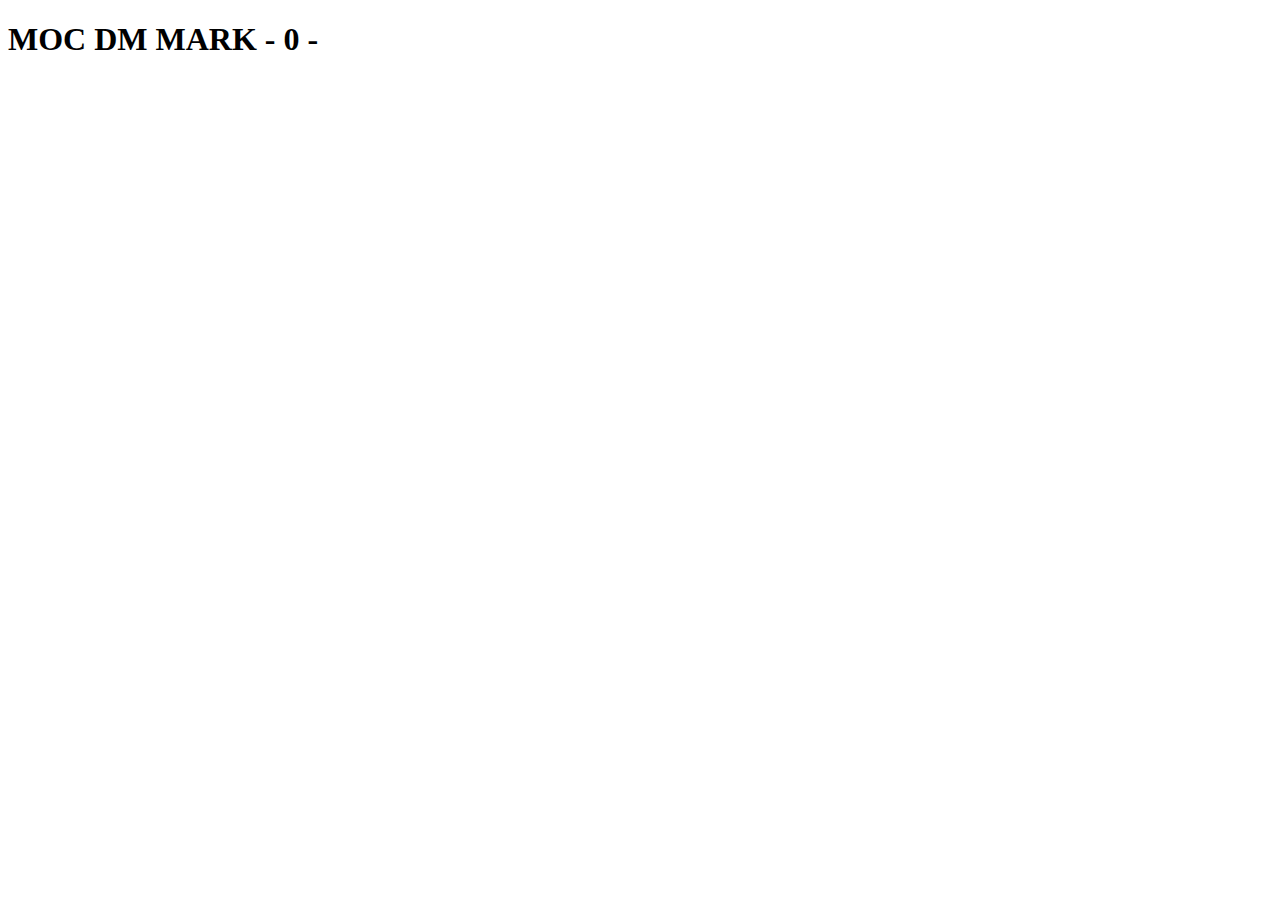
<file: index.html>
<!DOCTYPE html>
<html lang="pt-br">
<head>
  <meta charset="UTF-8">
  <meta http-equiv="X-UA-Compatible" content="IE=edge">
  <meta name="viewport" content="width=device-width, initial-scale=1.0">
  <title>MOC-DB</title>
</head>
<body>
  
<h1>MOC DM MARK - 0 - </h1>

</body>
</html>
</file>
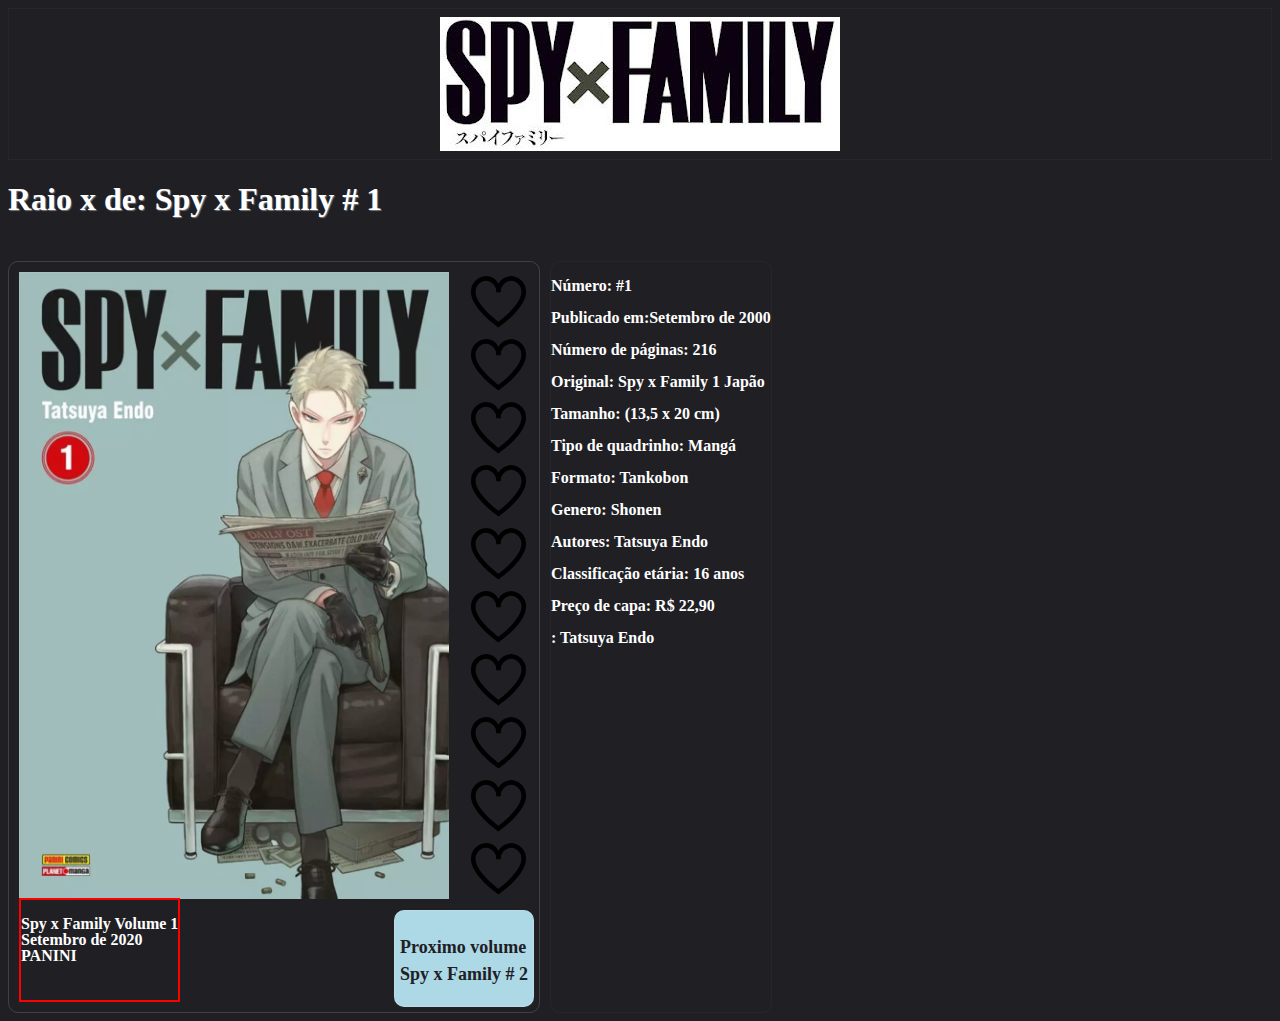
<file: RaioxSpyxFamily1.html>
<!DOCTYPE html>
<html lang="pt-br">
<head>
    <meta charset="UTF-8">
    <meta http-equiv="X-UA-Compatible" content="IE=edge">
    <meta name="viewport" content="width=device-width, initial-scale=1.0">
    <title>RaioX</title>
    <link rel="stylesheet" href="./styleraiox.css">
</head>
<body>

    <div class="logotitulo">
        <img src="./capas/SpyFamily/logo.jpg" alt="logo Spy x Family">

    </div>
    <div class="raioxde">
        <h1>Raio x de: Spy x Family # 1</h1>
    </div>
    
    <div class="raiox">
        <div class="titulo">
            <div class="box1 box">
                <div class="capa">
                    <a href="./capas/SpyFamily/Spy X Family Vol. 1.webp" title="Capa Brasileira de Spy x Family volume 1">
                        <img src="./capas/SpyFamily/Spy X Family Vol. 1.webp" >
                    </a>
                </div>
                <div class="edant"> <p>Spy x Family Volume 1 <br> Setembro de 2020 <br> PANINI</p></div>
                <div class="proxed"> <p>Proximo volume <br> <strong> Spy x Family # 2 </strong></p></div>
                <div class="icones">
                    <a href="./icons/heart.svg">
                        <img src="./icons/heart.svg">
                    </a>
                    <a href="./icons/heart.svg">
                        <img src="./icons/heart.svg">
                    </a>
                    <a href="./icons/heart.svg">
                        <img src="./icons/heart.svg">
                    </a>
                    <a href="./icons/heart.svg">
                        <img src="./icons/heart.svg">
                    </a>
                    <a href="./icons/heart.svg">
                        <img src="./icons/heart.svg">
                    </a>
                    <a href="./icons/heart.svg">
                        <img src="./icons/heart.svg">
                    </a>
                    <a href="./icons/heart.svg">
                        <img src="./icons/heart.svg">
                    </a>
                    <a href="./icons/heart.svg">
                        <img src="./icons/heart.svg">
                    </a>
                    <a href="./icons/heart.svg">
                        <img src="./icons/heart.svg">
                    </a>
                    <a href="./icons/heart.svg">
                        <img src="./icons/heart.svg">
                    </a>
                </div>
            </div>
        </div>
        <div class="sideinfo">
            <p>Número: #1</p>
            <p>Publicado em:Setembro de 2000</p> 
            <p>Número de páginas: 216</p> 
            <p>Original: Spy x Family 1 Japão</p> 
            <p>Tamanho: (13,5 x 20 cm)</p> 
            <p>Tipo de quadrinho: Mangá</p> 
            <p>Formato: Tankobon</p> 
            <p>Genero: Shonen</p> 
            <p>Autores: Tatsuya Endo</p>
            <p>Classificação etária: 16 anos</p> 
            <p>Preço de capa: R$ 22,90</p> 
            <p>: Tatsuya Endo</p>
        </div>

        
    </div>
</body>
</html>
</file>
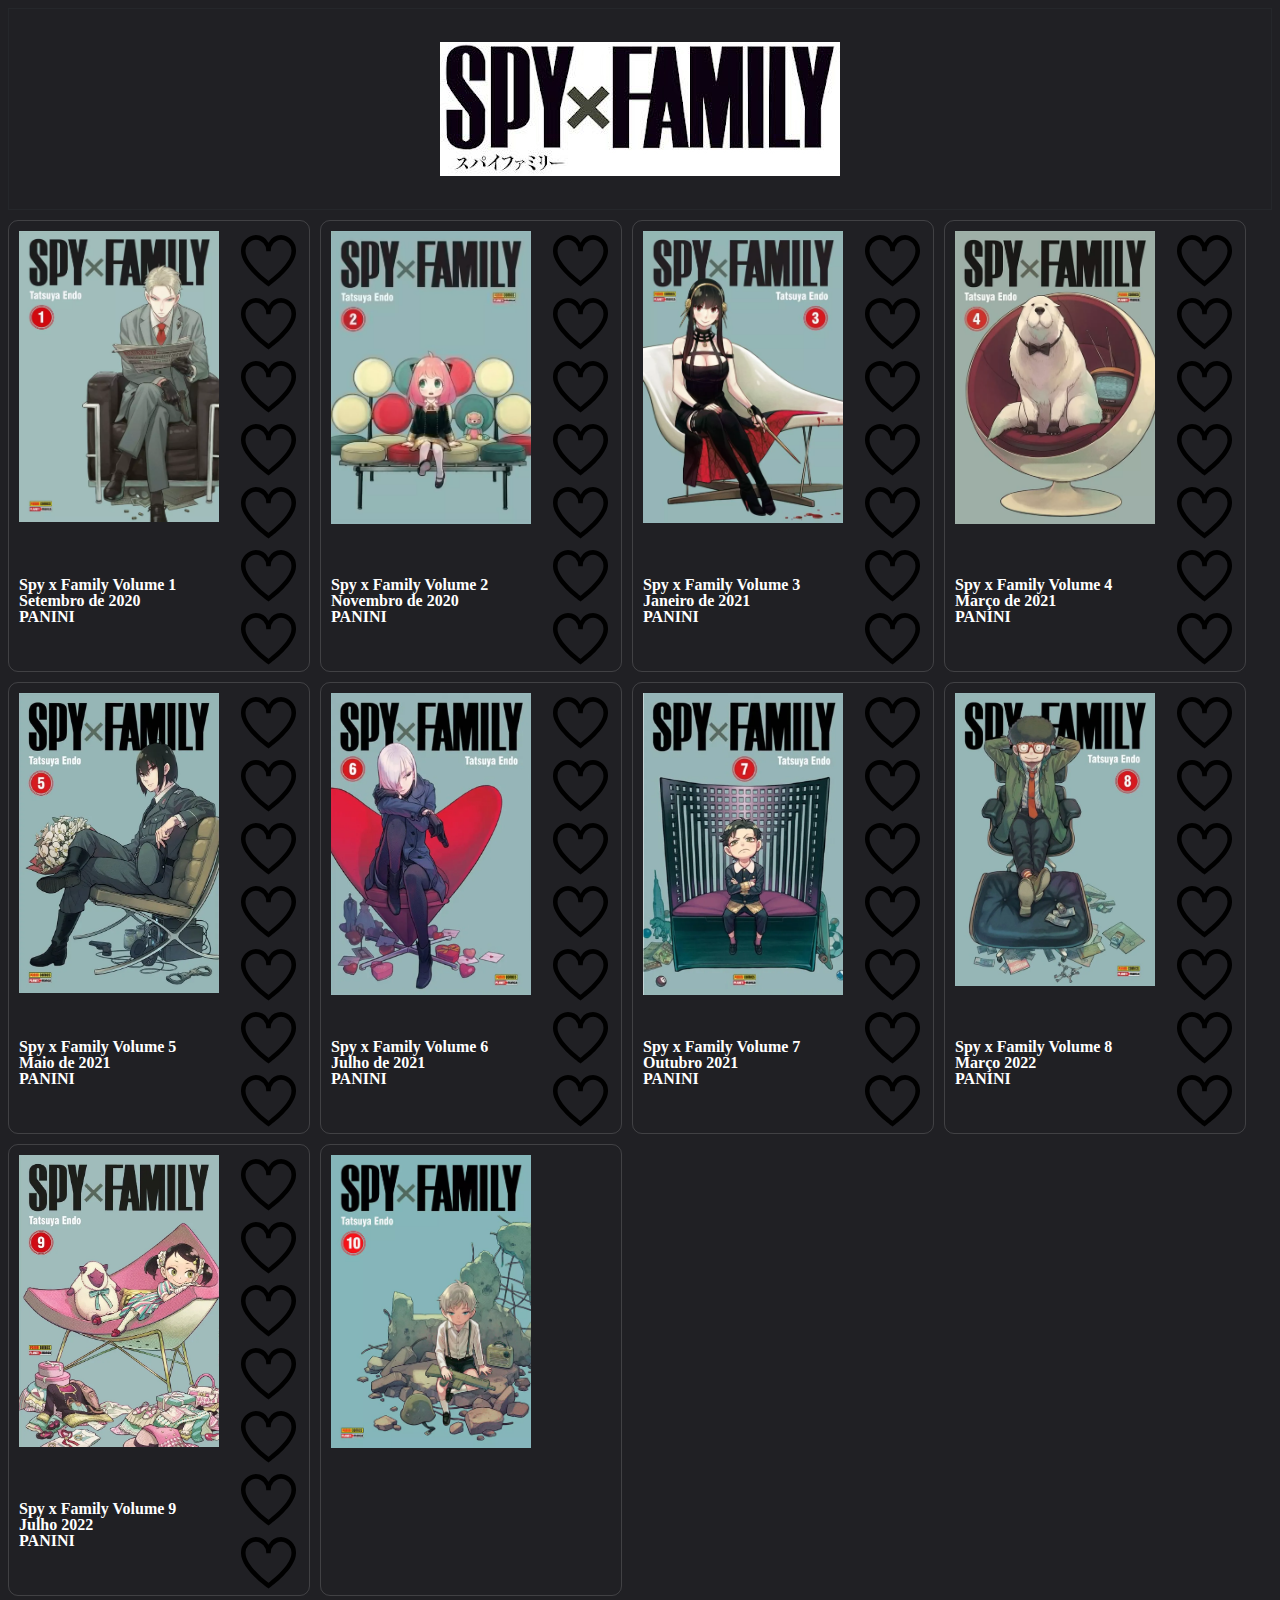
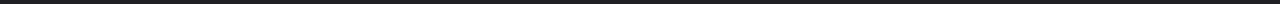
<file: spyxfamilybr.html>
<!DOCTYPE html>
<html lang="pt-br">
<head>
    <meta charset="UTF-8">
    <meta http-equiv="X-UA-Compatible" content="IE=edge">
    <meta name="viewport" content="width=device-width, initial-scale=1.0">
    <title>MOC P_0</title>
    <link rel="stylesheet" href="/stylehq.css">
</head>
<body>

    <div class="logotitulo">
        <img src="./capas/SpyFamily/logo.jpg" alt="logo Spy x Family">

    </div>
    <div class="titulo">
        <div class="box1 box">
            <div class="capa">
                <a href="./RaioxSpyxFamily1.html" title="Capa Brasileira de Spy x Family volume 1" target="_blank">
                    <img src="./capas/SpyFamily/Spy X Family Vol. 1.webp"  >
                </a>
            </div>
            <div class="lowinfo"> <p>Spy x Family Volume 1 <br> Setembro de 2020 <br> PANINI</p></div>
            <div class="icones">
                <a href="./icons/heart.svg">
                    <img src="./icons/heart.svg">
                </a>
                <a href="./icons/heart.svg">
                    <img src="./icons/heart.svg">
                </a>
                <a href="./icons/heart.svg">
                    <img src="./icons/heart.svg">
                </a>
                <a href="./icons/heart.svg">
                    <img src="./icons/heart.svg">
                </a>
                <a href="./icons/heart.svg">
                    <img src="./icons/heart.svg">
                </a>
                <a href="./icons/heart.svg">
                    <img src="./icons/heart.svg">
                </a>
                <a href="./icons/heart.svg">
                    <img src="./icons/heart.svg">
                </a>
            </div>
        </div>

        <div class="box1 box">
            <div class="capa">
                <a href="./RaioxSpyxFamily1.html" title="Capa Brasileira de Spy x Family volume 1">
                    <img src="./capas/SpyFamily/Spy X Family Vol. 2.webp" >
                </a>
            </div>
            <div class="lowinfo"> <p>Spy x Family Volume 2 <br> Novembro de 2020 <br> PANINI</p></div>
            <div class="icones">
                <a href="./icons/heart.svg">
                    <img src="./icons/heart.svg">
                </a>
                <a href="./icons/heart.svg">
                    <img src="./icons/heart.svg">
                </a>
                <a href="./icons/heart.svg">
                    <img src="./icons/heart.svg">
                </a>
                <a href="./icons/heart.svg">
                    <img src="./icons/heart.svg">
                </a>
                <a href="./icons/heart.svg">
                    <img src="./icons/heart.svg">
                </a>
                <a href="./icons/heart.svg">
                    <img src="./icons/heart.svg">
                </a>
                <a href="./icons/heart.svg">
                    <img src="./icons/heart.svg">
                </a>
            </div>
        </div>

        <div class="box1 box">
            <div class="capa">
                <a href="./capas/SpyFamily/Spy X Family Vol. 1.webp" title="Capa Brasileira de Spy x Family volume 1">
                    <img src="./capas/SpyFamily/Spy X Family Vol. 3.webp" >
                </a>
            </div>
            <div class="lowinfo"> <p>Spy x Family Volume 3 <br> Janeiro de 2021 <br> PANINI</p></div>
            <div class="icones">
                <a href="./icons/heart.svg">
                    <img src="./icons/heart.svg">
                </a>
                <a href="./icons/heart.svg">
                    <img src="./icons/heart.svg">
                </a>
                <a href="./icons/heart.svg">
                    <img src="./icons/heart.svg">
                </a>
                <a href="./icons/heart.svg">
                    <img src="./icons/heart.svg">
                </a>
                <a href="./icons/heart.svg">
                    <img src="./icons/heart.svg">
                </a>
                <a href="./icons/heart.svg">
                    <img src="./icons/heart.svg">
                </a>
                <a href="./icons/heart.svg">
                    <img src="./icons/heart.svg">
                </a>
            </div>
        </div>

        <div class="box1 box">
            <div class="capa">
                <a href="./capas/SpyFamily/Spy X Family Vol. 1.webp" title="Capa Brasileira de Spy x Family volume 1">
                    <img src="./capas/SpyFamily/Spy X Family Vol. 4.webp" >
                </a>
            </div>
            <div class="lowinfo"> <p>Spy x Family Volume 4 <br> Março de 2021 <br> PANINI</p></div>
            <div class="icones">
                <a href="./icons/heart.svg">
                    <img src="./icons/heart.svg">
                </a>
                <a href="./icons/heart.svg">
                    <img src="./icons/heart.svg">
                </a>
                <a href="./icons/heart.svg">
                    <img src="./icons/heart.svg">
                </a>
                <a href="./icons/heart.svg">
                    <img src="./icons/heart.svg">
                </a>
                <a href="./icons/heart.svg">
                    <img src="./icons/heart.svg">
                </a>
                <a href="./icons/heart.svg">
                    <img src="./icons/heart.svg">
                </a>
                <a href="./icons/heart.svg">
                    <img src="./icons/heart.svg">
                </a>
            </div>
        </div>

        <div class="box1 box">
            <div class="capa">
                <a href="./capas/SpyFamily/Spy X Family Vol. 1.webp" title="Capa Brasileira de Spy x Family volume 1">
                    <img src="./capas/SpyFamily/Spy X Family Vol. 5.webp" >
                </a>
            </div>
            <div class="lowinfo"> <p>Spy x Family Volume 5 <br> Maio de 2021 <br> PANINI</p></div>
            <div class="icones">
                <a href="./icons/heart.svg">
                    <img src="./icons/heart.svg">
                </a>
                <a href="./icons/heart.svg">
                    <img src="./icons/heart.svg">
                </a>
                <a href="./icons/heart.svg">
                    <img src="./icons/heart.svg">
                </a>
                <a href="./icons/heart.svg">
                    <img src="./icons/heart.svg">
                </a>
                <a href="./icons/heart.svg">
                    <img src="./icons/heart.svg">
                </a>
                <a href="./icons/heart.svg">
                    <img src="./icons/heart.svg">
                </a>
                <a href="./icons/heart.svg">
                    <img src="./icons/heart.svg">
                </a>
            </div>
        </div>

        <div class="box1 box">
            <div class="capa">
                <a href="./capas/SpyFamily/Spy X Family Vol. 1.webp" title="Capa Brasileira de Spy x Family volume 1">
                    <img src="./capas/SpyFamily/Spy X Family Vol. 6.webp" >
                </a>
            </div>
            <div class="lowinfo"> <p>Spy x Family Volume 6 <br> Julho de 2021 <br> PANINI</p></div>
            <div class="icones">
                <a href="./icons/heart.svg">
                    <img src="./icons/heart.svg">
                </a>
                <a href="./icons/heart.svg">
                    <img src="./icons/heart.svg">
                </a>
                <a href="./icons/heart.svg">
                    <img src="./icons/heart.svg">
                </a>
                <a href="./icons/heart.svg">
                    <img src="./icons/heart.svg">
                </a>
                <a href="./icons/heart.svg">
                    <img src="./icons/heart.svg">
                </a>
                <a href="./icons/heart.svg">
                    <img src="./icons/heart.svg">
                </a>
                <a href="./icons/heart.svg">
                    <img src="./icons/heart.svg">
                </a>
            </div>
        </div>

        <div class="box1 box">
            <div class="capa">
                <a href="./capas/SpyFamily/Spy X Family Vol. 1.webp" title="Capa Brasileira de Spy x Family volume 1">
                    <img src="./capas/SpyFamily/Spy X Family Vol. 7.webp" >
                </a>
            </div>
            <div class="lowinfo"> <p>Spy x Family Volume 7 <br> Outubro 2021 <br> PANINI</p></div>
            <div class="icones">
                <a href="./icons/heart.svg">
                    <img src="./icons/heart.svg">
                </a>
                <a href="./icons/heart.svg">
                    <img src="./icons/heart.svg">
                </a>
                <a href="./icons/heart.svg">
                    <img src="./icons/heart.svg">
                </a>
                <a href="./icons/heart.svg">
                    <img src="./icons/heart.svg">
                </a>
                <a href="./icons/heart.svg">
                    <img src="./icons/heart.svg">
                </a>
                <a href="./icons/heart.svg">
                    <img src="./icons/heart.svg">
                </a>
                <a href="./icons/heart.svg">
                    <img src="./icons/heart.svg">
                </a>
            </div>
        </div>

        <div class="box1 box">
            <div class="capa">
                <a href="./capas/SpyFamily/Spy X Family Vol. 1.webp" title="Capa Brasileira de Spy x Family volume 1">
                    <img src="./capas/SpyFamily/Spy X Family Vol. 8.webp" >
                </a>
            </div>
            <div class="lowinfo"> <p>Spy x Family Volume 8 <br> Março 2022 <br> PANINI</p></div>
            <div class="icones">
                <a href="./icons/heart.svg">
                    <img src="./icons/heart.svg">
                </a>
                <a href="./icons/heart.svg">
                    <img src="./icons/heart.svg">
                </a>
                <a href="./icons/heart.svg">
                    <img src="./icons/heart.svg">
                </a>
                <a href="./icons/heart.svg">
                    <img src="./icons/heart.svg">
                </a>
                <a href="./icons/heart.svg">
                    <img src="./icons/heart.svg">
                </a>
                <a href="./icons/heart.svg">
                    <img src="./icons/heart.svg">
                </a>
                <a href="./icons/heart.svg">
                    <img src="./icons/heart.svg">
                </a>
            </div>
        </div>

        <div class="box1 box">
            <div class="capa">
                <a href="./capas/SpyFamily/Spy X Family Vol. 1.webp" title="Capa Brasileira de Spy x Family volume 1">
                    <img src="./capas/SpyFamily/Spy X Family Vol. 9.webp" >
                </a>
            </div>
            <div class="lowinfo"> <p>Spy x Family Volume 9 <br> Julho 2022 <br> PANINI</p></div>
            <div class="icones">
                <a href="./icons/heart.svg">
                    <img src="./icons/heart.svg">
                </a>
                <a href="./icons/heart.svg">
                    <img src="./icons/heart.svg">
                </a>
                <a href="./icons/heart.svg">
                    <img src="./icons/heart.svg">
                </a>
                <a href="./icons/heart.svg">
                    <img src="./icons/heart.svg">
                </a>
                <a href="./icons/heart.svg">
                    <img src="./icons/heart.svg">
                </a>
                <a href="./icons/heart.svg">
                    <img src="./icons/heart.svg">
                </a>
                <a href="./icons/heart.svg">
                    <img src="./icons/heart.svg">
                </a>
            </div>
        </div>

        <div class="box1 box">
            <div class="capa">
                <a href="./capas/SpyFamily/Spy X Family Vol. 1.webp" title="Capa Brasileira de Spy x Family volume 1">
                    <img src="./capas/SpyFamily/Spy X Family Vol. 10.webp" >
                </a>
            
        </div>
    </div>
</body>
</html>
</file>
<file: styleraiox.css>
body{
    background-color: #202024;
}

p {
    font-family: "Roboto", "Times New Roman", Times, serif;
    font-weight: bold;
    line-height: 1;
    color:white;
}


.raioxde {
    height: 80px;
}


h1 {
    color: white;
    height: 15px;
    text-shadow: 1px 1px 1px #7a7979;
    font-family: "Roboto", "Times New Roman", Times, serif;

}
    

.logotitulo {
    height: 150px;
    border: 1px solid rgb(67 82 90 / 0.15);
    margin-bottom: 10px;
    display: flex;
    justify-content: center; /* alinha horizontalmente no centro */
    align-items: center; /* alinha verticalmente no centro */
    
}

.logotipo img{
    max-width: 100%; /* limita a largura da imagem a 100% da div */
    max-height: 100%; /* limita a altura da imagem a 100% da div */
}
.raiox {
    display: flex;
    flex-wrap: wrap;
    gap:10px; 
}



.titulo {
    display: flex;
    flex-wrap: wrap;
    gap:10px; 
}

.box {
    width: 530px;
    height: 750px;
    border: 1px solid rgba(254, 254, 254, 0.15);
    border-radius: 10px;
    display:flex;
    position:relative;
}

.capa {
    /*max-width: 400px;*/
    position: absolute;
    top: 0px;
    left: 0;
}

.capa img {
    max-width: 430px;
    height: auto;
    padding: 10px;
}

.edant {
    max-width: 200px;
    height: 100px;
    margin: 10px;
    border: solid 2px red;
    position: absolute;
    left: 0;
    bottom: 0;
}
.proxed {
    max-width: 200px;
    height: 85px;
    margin: 10px;
    border: 1px solid rgba(254, 254, 254, 0.15);
    border-radius: 10px;
    background-color: lightblue;
    margin: 5px;
    padding: 5px;
    font-style: normal;
    font-weight: 300;
    font-size: large;
    position: absolute;
    right: 0;
    bottom: 0;
   
}

.proxed p{
    color:#202024;
    line-height: 1.5;
}    

.icones {
    width: 60px;
    height: 430px;
    margin: 10px;
    /**border: solid 2px red;*/
    position: absolute;
    right: 0;
    top: 0;
}

.icones img {
    max-width: 55px;
    height: auto;
    margin:2px;
}

.sideinfo {
    max-width: 1350px;
    height: 750px;
    border: 1px solid rgb(67 82 90 / 0.15);
    border-radius: 10px;
    /*background-color: blue;*/
}
</file>
<file: stylehq.css>
body {
    background-color: #202024;  
}

p {
    font-family: "Roboto", "Times New Roman", Times, serif;
    font-weight: bold;
    line-height: 1;
    color: #fff;
}
.logotitulo {
    height: 200px;
    border: 1px solid rgb(67 82 90 / 0.15);
    margin-bottom: 10px;
    display: flex;
    justify-content: center; /* alinha horizontalmente no centro */
    align-items: center; /* alinha verticalmente no centro */
    
}

.logotipo img{
    max-width: 100%; /* limita a largura da imagem a 100% da div */
    max-height: 100%; /* limita a altura da imagem a 100% da div */
}
.titulo {
    display: flex;
    flex-wrap: wrap;
    gap:10px; 
}

.box {
    width: 300px;
    height: 450px;
    border: 1px solid rgba(254, 254, 254, 0.15);
    border-radius: 10px;
    display:flex;
    position:relative;
}

.capa {
    max-width: 200px;
    position: absolute;
    top: 0px;
    left: 0;
}

.capa img {
    max-width: 200px;
    height: auto;
    padding: 10px;
}

.lowinfo {
    max-width: 200px;
    height: 100px;
    margin: 10px;
    /*border: solid 2px red;*/
    position: absolute;
    left: 0;
    bottom: 0;
}

.icones {
    width: 60px;
    height: 430px;
    margin: 10px;
    /**border: solid 2px red;*/
    position: absolute;
    right: 0;
    top: 0;
}

.icones img {
    max-width: 55px;
    height: auto;
    margin:2px;
}
</file>
